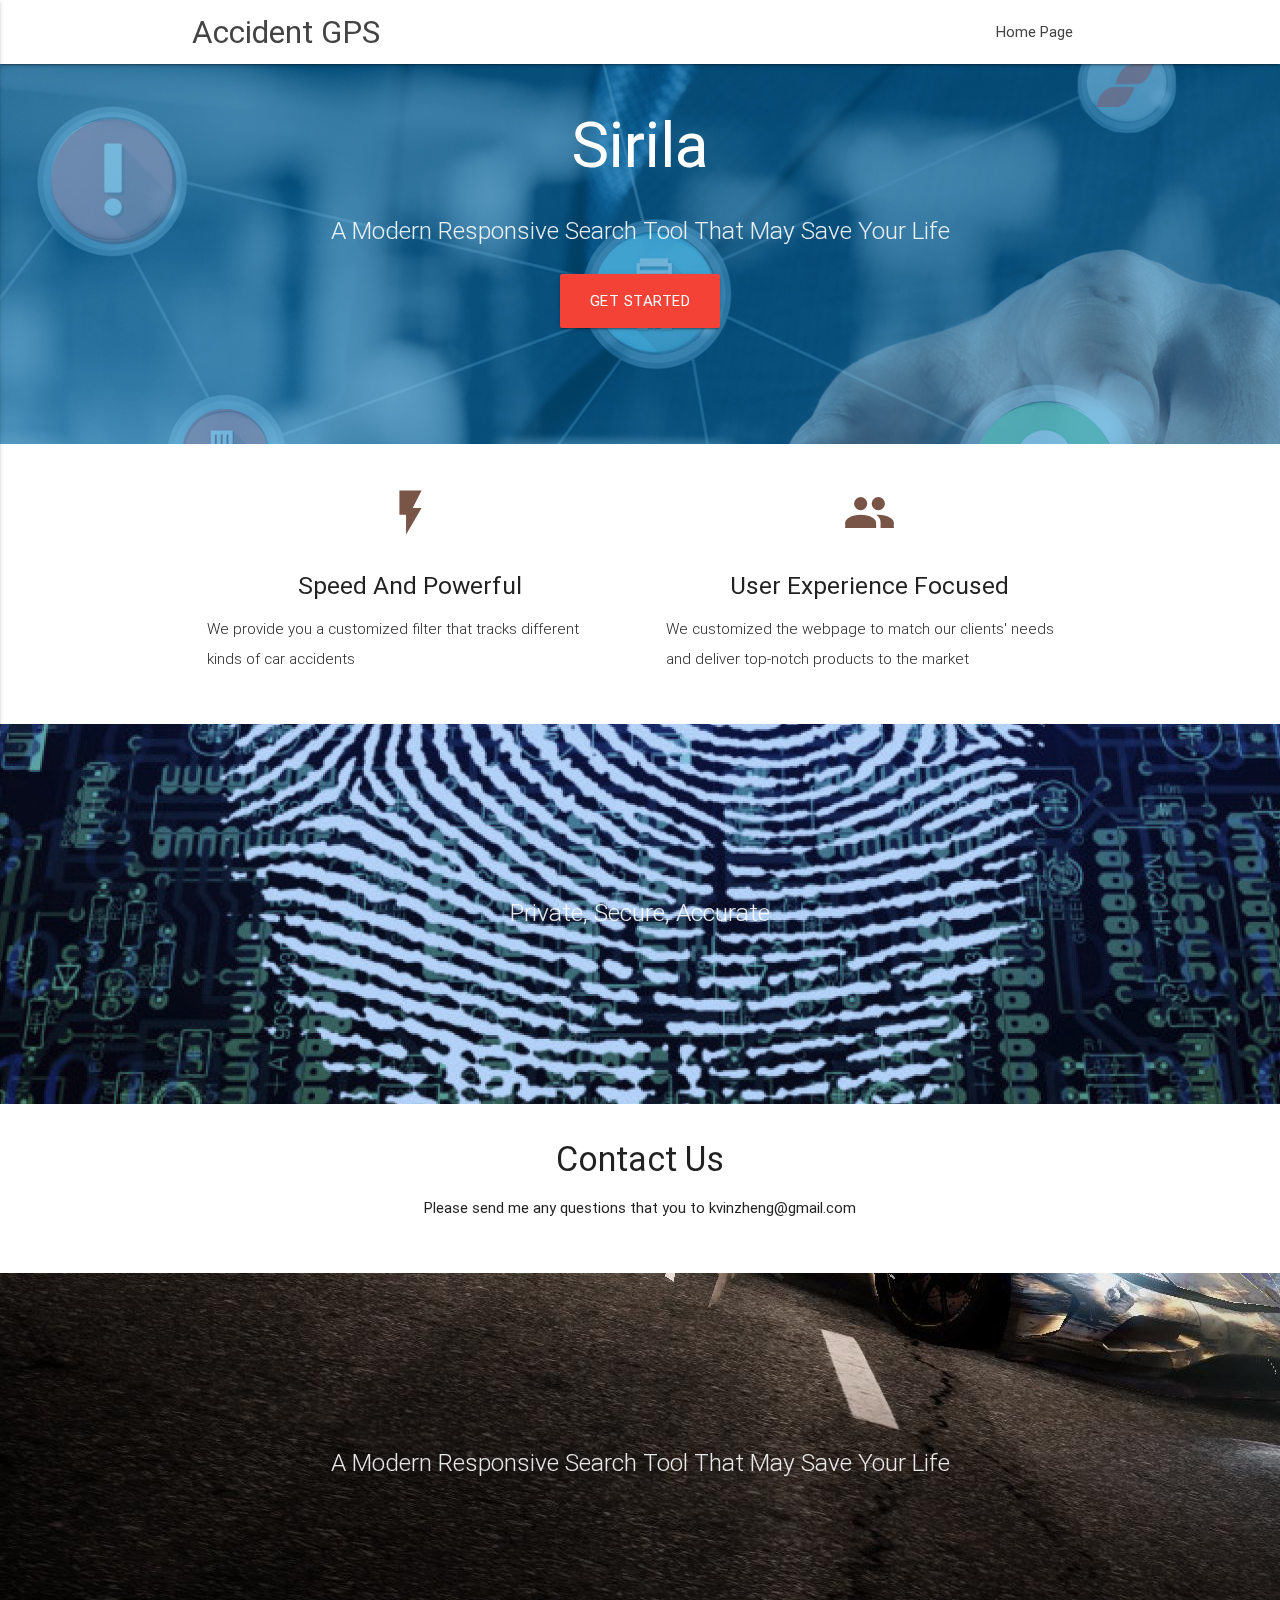
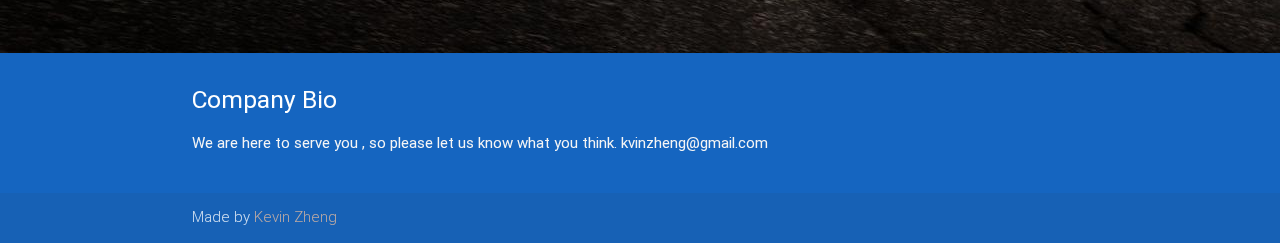
<file: index.html>
<!DOCTYPE html>
<html lang="en">
<head>
  <meta http-equiv="Content-Type" content="text/html; charset=UTF-8"/>
  <meta name="viewport" content="width=device-width, initial-scale=1, maximum-scale=1.0, user-scalable=no"/>
  <title>Accident GPS</title>

  <link href="https://fonts.googleapis.com/icon?family=Material+Icons" rel="stylesheet">
  <link href="css/materialize.css" type="text/css" rel="stylesheet" media="screen,projection"/>
  <link href="css/style.css" type="text/css" rel="stylesheet" media="screen,projection"/>
</head>
<body>
  <nav class="white" role="navigation">
    <div class="nav-wrapper container">
      <a id="logo-container" href="#" class="brand-logo"> Accident GPS</a>
      <ul class="right hide-on-med-and-down">
        <li><a href="application.html">Home Page</a></li>
      </ul>
      <ul id="nav-mobile" class="side-nav">
        <li><a href="application.html">Goolge Map</a></li>
      </ul>
      <a href="#" data-activates="nav-mobile" class="button-collapse"><i class="material-icons">menu</i></a>
    </div>
  </nav>

  <div id="index-banner" class="parallax-container">
    <div class="section no-pad-bot">
      <div class="container">
        <br><br>
        <h1 class="header center  white-text text-darken-2">Sirila</h1>
        <div class="row center">
          <h5 class="header col s12 light"> A Modern Responsive Search Tool That May Save Your Life</h5>
        </div>
        <div class="row center">
          <a href="application.html" id="download-button" class="btn-large waves-effect waves-red red">Get Started</a>
        </div>
        <br><br>

      </div>
    </div>
    <div class="parallax"><img src="back3.jpg" alt="Unsplashed background img 1"></div>
  </div>


  <div class="container">
    <div class="section">

      <!--   Icon Section   -->
      <div class="row">
        <div class="col s12 m6">
          <div class="icon-block">
            <h2 class="center brown-text"><i class="material-icons">flash_on</i></h2>
            <h5 class="center">Speed And Powerful</h5>

            <p class="light">We provide you a customized filter that tracks different kinds of car accidents</p>
          </div>
        </div>

        <div class="col s12 m6">
          <div class="icon-block">
            <h2 class="center brown-text"><i class="material-icons">group</i></h2>
            <h5 class="center">User Experience Focused</h5>
            <p class="light"> We customized the webpage to match our clients' needs and deliver top-notch products to the market</p>
          </div>
        </div>
      </div>
    </div>
  </div>

  <div class="parallax-container valign-wrapper">
    <div class="section no-pad-bot">
      <div class="container">
        <div class="row center">
          <h5 class="header col s12 light">Private, Secure, Accurate</h5>
        </div>
      </div>
    </div>
    <div class="parallax"><img src="back2.jpg" alt="Unsplashed background img 2"></div>
  </div>
  <div class="container">
    <div class="section">

      <div class="row">
        <div class="col s12 center">
          <h3><i class="mdi-content-send brown-text"></i></h3>
          <h4>Contact Us</h4>
          <p class="left-align center">Please send me any questions that you to kvinzheng@gmail.com</p>
        </div>
      </div>

    </div>
  </div>

  <div class="parallax-container valign-wrapper">
    <div class="section no-pad-bot">
      <div class="container">
        <div class="row center">
          <h5 class="header col s12 light">A Modern Responsive Search Tool That May Save Your Life</h5>
        </div>
      </div>
    </div>
    <div class="parallax"><img src="back1.png" alt="Unsplashed background img 3"></div>
  </div>

  <footer class="page-footer blue darken-3">
    <div class="container">
      <div class="row">
        <div class="col l12 s12">
          <h5 class="white-text">Company Bio</h5>
          <p class="grey-text text-lighten-4">We are here to serve you , so please let us know what you think. kvinzheng@gmail.com</p>


        </div>

      </div>
    </div>
    <div class="footer-copyright">
      <div class="container">
      Made by <a class="brown-text text-lighten-3" >Kevin Zheng</a>
      </div>
    </div>
  </footer>

  <!--  Scripts-->
  <script src="https://code.jquery.com/jquery-2.1.1.min.js"></script>
  <script src="js/materialize.js"></script>
  <script src="js/init.js"></script>

  </body>
</html>
</file>
<file: css/style.css>
/* Custom Stylesheet */
/**
 * Use this file to override Materialize files so you can update
 * the core Materialize files in the future
 *
 * Made By MaterializeCSS.com
 */

nav ul a,
nav .brand-logo {
  color: #444;
}

p {
  line-height: 2rem;
}

.button-collapse {
  color: #26a69a;
}

.parallax-container {
  min-height: 380px;
  line-height: 0;
  height: auto;
  color: rgba(255,255,255,.9);
}
  .parallax-container .section {
    width: 100%;
  }

@media only screen and (max-width : 992px) {
  .parallax-container .section {
    position: absolute;
    top: 40%;
  }
  #index-banner .section {
    top: 10%;
  }
}

@media only screen and (max-width : 600px) {
  #index-banner .section {
    top: 0;
  }
}

.icon-block {
  padding: 0 15px;
}
.icon-block .material-icons {
  font-size: inherit;
}

footer.page-footer {
  margin: 0;
}
</file>
